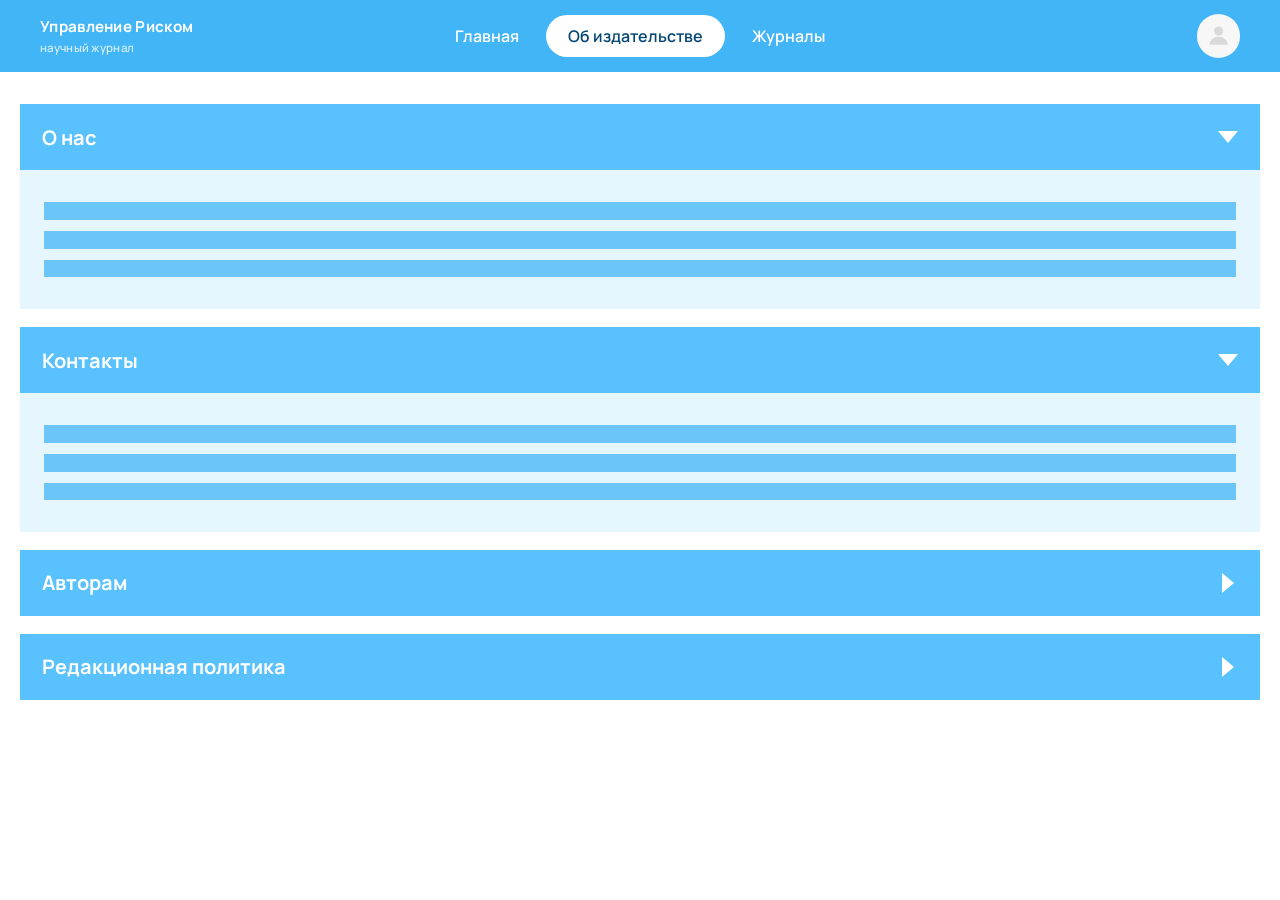
<file: about.html>
<!DOCTYPE html>
<html lang="ru">
<head>
  <meta charset="UTF-8">
  <meta name="viewport" content="width=device-width, initial-scale=1.0">
  <title>Об издательстве</title>
  <link rel="preconnect" href="https://fonts.googleapis.com">
  <link rel="preconnect" href="https://fonts.gstatic.com" crossorigin>
  <link href="https://fonts.googleapis.com/css2?family=Manrope:wght@500;600;700;800&display=swap" rel="stylesheet">
  <link rel="stylesheet" href="css/styles.css">
</head>
<body>
  <header class="site-header">
    <div class="header-inner">
      <a class="brand" href="index.html">
        Управление Риском
        <span>научный журнал</span>
      </a>
      <nav class="nav" aria-label="Основное меню">
        <a href="index.html">Главная</a>
        <a class="is-active" href="about.html">Об издательстве</a>
        <a href="journals.html">Журналы</a>
      </nav>
      <button class="avatar" type="button" aria-label="Профиль">
        <svg viewBox="0 0 24 24" aria-hidden="true">
          <circle cx="12" cy="8" r="4"></circle>
          <path d="M4 20c0-4 3.6-7 8-7s8 3 8 7"></path>
        </svg>
      </button>
    </div>
  </header>

  <main class="page page-wide">
    <section class="panel">
      <button class="panel-head" type="button" aria-expanded="true">
        <span>О нас</span>
        <span class="panel-chevron" aria-hidden="true"></span>
      </button>
      <div class="panel-body">
        <div class="placeholder-lines">
          <span></span><span></span><span></span>
        </div>
      </div>
    </section>

    <section class="panel">
      <button class="panel-head" type="button" aria-expanded="true">
        <span>Контакты</span>
        <span class="panel-chevron" aria-hidden="true"></span>
      </button>
      <div class="panel-body">
        <div class="placeholder-lines">
          <span></span><span></span><span></span>
        </div>
      </div>
    </section>

    <section class="panel panel-closed">
      <button class="panel-head" type="button" aria-expanded="false">
        <span>Авторам</span>
        <span class="panel-chevron" aria-hidden="true"></span>
      </button>
      <div class="panel-body">
        <div class="placeholder-lines">
          <span></span><span></span>
        </div>
      </div>
    </section>

    <section class="panel panel-closed">
      <button class="panel-head" type="button" aria-expanded="false">
        <span>Редакционная политика</span>
        <span class="panel-chevron" aria-hidden="true"></span>
      </button>
      <div class="panel-body">
        <div class="placeholder-lines">
          <span></span><span></span>
        </div>
      </div>
    </section>
  </main>

  <script>
    document.querySelectorAll(".panel-head").forEach((btn) => {
      btn.addEventListener("click", () => {
        const panel = btn.closest(".panel");
        const open = panel.classList.toggle("panel-closed");
        btn.setAttribute("aria-expanded", String(!open));
      });
    });
  </script>
</body>
</html>
</file>
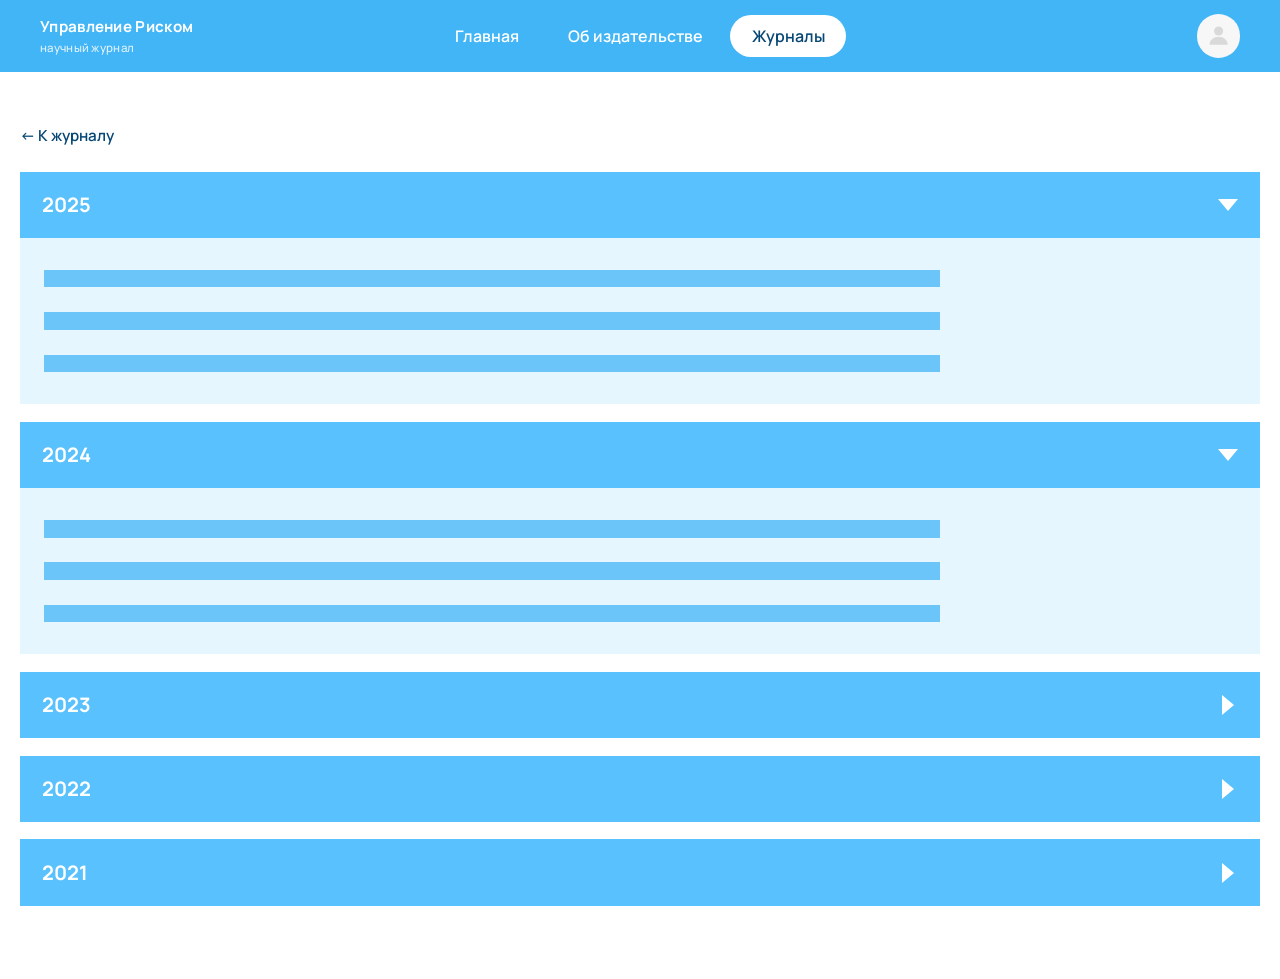
<file: archive.html>
<!DOCTYPE html>
<html lang="ru">
<head>
  <meta charset="UTF-8">
  <meta name="viewport" content="width=device-width, initial-scale=1.0">
  <title>Архив — Управление Риском</title>
  <link rel="preconnect" href="https://fonts.googleapis.com">
  <link rel="preconnect" href="https://fonts.gstatic.com" crossorigin>
  <link href="https://fonts.googleapis.com/css2?family=Manrope:wght@500;600;700;800&display=swap" rel="stylesheet">
  <link rel="stylesheet" href="css/styles.css">
</head>
<body>
  <header class="site-header">
    <div class="header-inner">
      <a class="brand" href="index.html">
        Управление Риском
        <span>научный журнал</span>
      </a>
      <nav class="nav" aria-label="Основное меню">
        <a href="index.html">Главная</a>
        <a href="about.html">Об издательстве</a>
        <a class="is-active" href="journals.html">Журналы</a>
      </nav>
      <button class="avatar" type="button" aria-label="Профиль">
        <svg viewBox="0 0 24 24" aria-hidden="true">
          <circle cx="12" cy="8" r="4"></circle>
          <path d="M4 20c0-4 3.6-7 8-7s8 3 8 7"></path>
        </svg>
      </button>
    </div>
  </header>

  <main class="page page-wide">
    <p class="archive-back">
      <a href="journal.html">← К журналу</a>
    </p>

    <section class="panel">
      <button class="panel-head" type="button" aria-expanded="true">
        <span>2025</span>
        <span class="panel-chevron" aria-hidden="true"></span>
      </button>
      <div class="panel-body">
        <div class="archive-year-issues">
          <a class="archive-issue-stub" href="issue.html">
            <span></span>
          </a>
          <a class="archive-issue-stub" href="issue.html">
            <span></span>
          </a>
          <a class="archive-issue-stub" href="issue.html">
            <span></span>
          </a>
        </div>
      </div>
    </section>

    <section class="panel">
      <button class="panel-head" type="button" aria-expanded="true">
        <span>2024</span>
        <span class="panel-chevron" aria-hidden="true"></span>
      </button>
      <div class="panel-body">
        <div class="archive-year-issues">
          <a class="archive-issue-stub" href="issue.html">
            <span></span>
          </a>
          <a class="archive-issue-stub" href="issue.html">
            <span></span>
          </a>
          <a class="archive-issue-stub" href="issue.html">
            <span></span>
          </a>
        </div>
      </div>
    </section>

    <section class="panel panel-closed">
      <button class="panel-head" type="button" aria-expanded="false">
        <span>2023</span>
        <span class="panel-chevron" aria-hidden="true"></span>
      </button>
      <div class="panel-body">
        <div class="archive-year-issues">
          <a class="archive-issue-stub" href="issue.html"><span></span></a>
          <a class="archive-issue-stub" href="issue.html"><span></span></a>
        </div>
      </div>
    </section>

    <section class="panel panel-closed">
      <button class="panel-head" type="button" aria-expanded="false">
        <span>2022</span>
        <span class="panel-chevron" aria-hidden="true"></span>
      </button>
      <div class="panel-body">
        <div class="archive-year-issues">
          <a class="archive-issue-stub" href="issue.html"><span></span></a>
          <a class="archive-issue-stub" href="issue.html"><span></span></a>
        </div>
      </div>
    </section>

    <section class="panel panel-closed">
      <button class="panel-head" type="button" aria-expanded="false">
        <span>2021</span>
        <span class="panel-chevron" aria-hidden="true"></span>
      </button>
      <div class="panel-body">
        <div class="archive-year-issues">
          <a class="archive-issue-stub" href="issue.html"><span></span></a>
        </div>
      </div>
    </section>
  </main>

  <script>
    document.querySelectorAll(".panel-head").forEach((btn) => {
      btn.addEventListener("click", () => {
        const panel = btn.closest(".panel");
        const closed = panel.classList.toggle("panel-closed");
        btn.setAttribute("aria-expanded", String(!closed));
      });
    });
  </script>
</body>
</html>
</file>
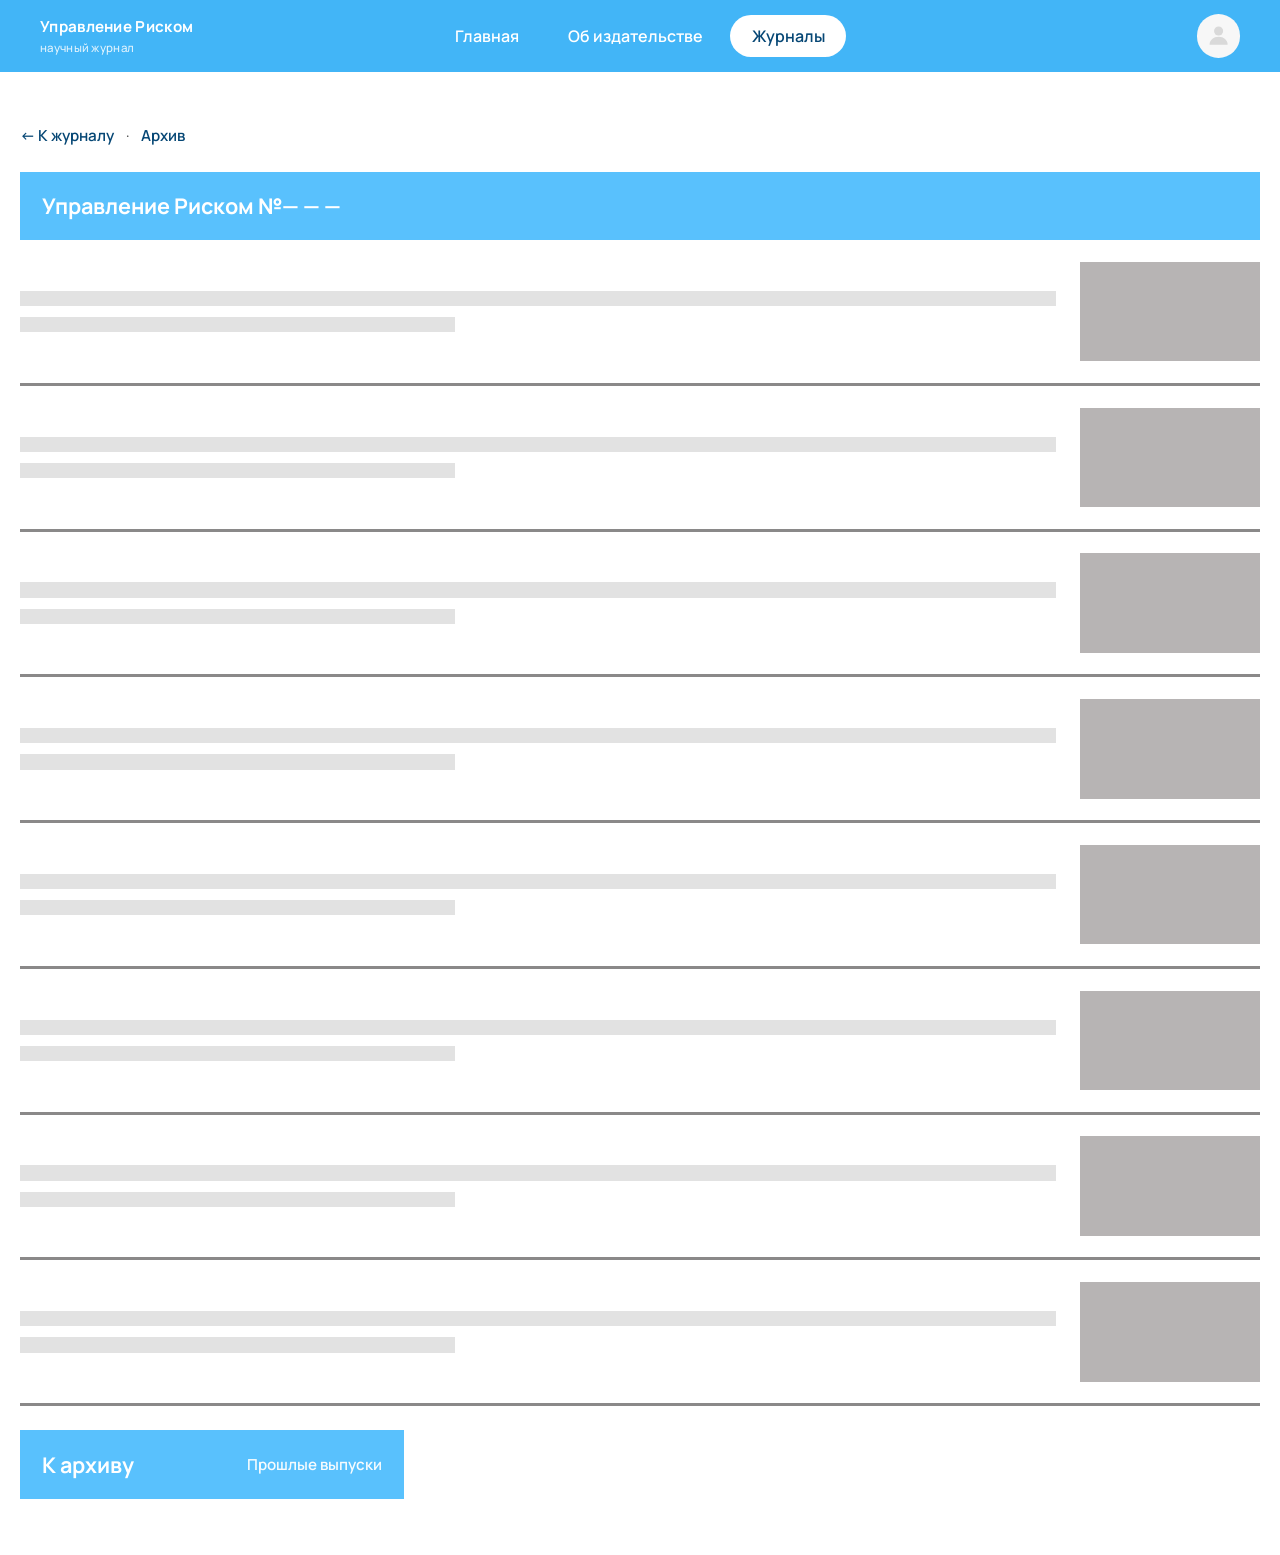
<file: issue.html>
<!DOCTYPE html>
<html lang="ru">
<head>
  <meta charset="UTF-8">
  <meta name="viewport" content="width=device-width, initial-scale=1.0">
  <title>Выпуск — Управление Риском</title>
  <link rel="preconnect" href="https://fonts.googleapis.com">
  <link rel="preconnect" href="https://fonts.gstatic.com" crossorigin>
  <link href="https://fonts.googleapis.com/css2?family=Manrope:wght@500;600;700;800&display=swap" rel="stylesheet">
  <link rel="stylesheet" href="css/styles.css">
</head>
<body>
  <header class="site-header">
    <div class="header-inner">
      <a class="brand" href="index.html">
        Управление Риском
        <span>научный журнал</span>
      </a>
      <nav class="nav" aria-label="Основное меню">
        <a href="index.html">Главная</a>
        <a href="about.html">Об издательстве</a>
        <a class="is-active" href="journals.html">Журналы</a>
      </nav>
      <button class="avatar" type="button" aria-label="Профиль">
        <svg viewBox="0 0 24 24" aria-hidden="true">
          <circle cx="12" cy="8" r="4"></circle>
          <path d="M4 20c0-4 3.6-7 8-7s8 3 8 7"></path>
        </svg>
      </button>
    </div>
  </header>

  <main class="page page-wide">
    <p class="archive-back">
      <a href="journal.html">← К журналу</a>
      <span aria-hidden="true">·</span>
      <a href="archive.html">Архив</a>
    </p>

    <div class="section-banner">
      <h1 class="section-banner-title">Управление Риском №— — —</h1>
    </div>

    <section class="issues-list article-rows" aria-label="Статьи выпуска">
      <a class="issue-row is-stub" href="#">
        <div class="issue-meta issue-meta-wide">
          <div class="placeholder-lines">
            <span></span>
            <span class="mid"></span>
          </div>
        </div>
        <div class="issue-thumb" aria-hidden="true"></div>
      </a>

      <a class="issue-row is-stub" href="#">
        <div class="issue-meta issue-meta-wide">
          <div class="placeholder-lines">
            <span></span>
            <span class="mid"></span>
          </div>
        </div>
        <div class="issue-thumb" aria-hidden="true"></div>
      </a>

      <a class="issue-row is-stub" href="#">
        <div class="issue-meta issue-meta-wide">
          <div class="placeholder-lines">
            <span></span>
            <span class="mid"></span>
          </div>
        </div>
        <div class="issue-thumb" aria-hidden="true"></div>
      </a>

      <a class="issue-row is-stub" href="#">
        <div class="issue-meta issue-meta-wide">
          <div class="placeholder-lines">
            <span></span>
            <span class="mid"></span>
          </div>
        </div>
        <div class="issue-thumb" aria-hidden="true"></div>
      </a>

      <a class="issue-row is-stub" href="#">
        <div class="issue-meta issue-meta-wide">
          <div class="placeholder-lines">
            <span></span>
            <span class="mid"></span>
          </div>
        </div>
        <div class="issue-thumb" aria-hidden="true"></div>
      </a>

      <a class="issue-row is-stub" href="#">
        <div class="issue-meta issue-meta-wide">
          <div class="placeholder-lines">
            <span></span>
            <span class="mid"></span>
          </div>
        </div>
        <div class="issue-thumb" aria-hidden="true"></div>
      </a>

      <a class="issue-row is-stub" href="#">
        <div class="issue-meta issue-meta-wide">
          <div class="placeholder-lines">
            <span></span>
            <span class="mid"></span>
          </div>
        </div>
        <div class="issue-thumb" aria-hidden="true"></div>
      </a>

      <a class="issue-row is-stub" href="#">
        <div class="issue-meta issue-meta-wide">
          <div class="placeholder-lines">
            <span></span>
            <span class="mid"></span>
          </div>
        </div>
        <div class="issue-thumb" aria-hidden="true"></div>
      </a>
    </section>

    <a class="section-banner archive-link issue-bottom-cta" href="archive.html">
      <h2>К архиву</h2>
      <span class="archive-link-hint">Прошлые выпуски</span>
    </a>
  </main>
</body>
</html>
</file>
<file: css/styles.css>
:root {
  --blue: #42b5f7;
  --blue-deep: #064775;
  --blue-soft: #59c1fd;
  --bg: #ffffff;
  --muted: #e2e2e2;
  --line: #8a8989;
  --text: #1a1a1a;
  --text-soft: #4a4a4a;
  --placeholder: #b5b5b5;
  --banner: #969696;
  --header-h: 4.5rem;
  --max: 1160px;
  --font: "Manrope", "Segoe UI", sans-serif;
}

*,
*::before,
*::after {
  box-sizing: border-box;
}

html {
  scroll-behavior: smooth;
}

body {
  margin: 0;
  font-family: var(--font);
  color: var(--text);
  background: var(--bg);
  line-height: 1.55;
}

img {
  display: block;
  max-width: 100%;
}

a {
  color: inherit;
  text-decoration: none;
}

.site-header {
  position: sticky;
  top: 0;
  z-index: 20;
  height: var(--header-h);
  background: var(--blue);
  display: flex;
  align-items: center;
}

.header-inner {
  width: min(100% - 2.5rem, 1200px);
  margin: 0 auto;
  display: grid;
  grid-template-columns: 1fr auto 1fr;
  align-items: center;
  gap: 1rem;
}

.brand {
  justify-self: start;
  color: #fff;
  font-weight: 700;
  font-size: 0.95rem;
  letter-spacing: 0.02em;
  opacity: 0;
  animation: rise 0.7s ease 0.05s forwards;
}

.brand span {
  display: block;
  font-weight: 500;
  font-size: 0.72rem;
  opacity: 0.85;
}

.nav {
  display: flex;
  align-items: center;
  gap: 0.35rem;
  justify-self: center;
}

.nav a {
  color: #fff;
  font-weight: 600;
  font-size: 1rem;
  padding: 0.55rem 1.35rem;
  border-radius: 999px;
  transition: background 0.2s ease, color 0.2s ease, transform 0.2s ease;
}

.nav a:hover {
  transform: translateY(-1px);
}

.nav a.is-active {
  background: #fff;
  color: var(--blue-deep);
}

.avatar {
  justify-self: end;
  width: 2.7rem;
  height: 2.7rem;
  border-radius: 50%;
  background: #f7f7f7;
  display: grid;
  place-items: center;
  overflow: hidden;
  border: 0;
  cursor: pointer;
}

.avatar svg {
  width: 1.7rem;
  height: 1.7rem;
  fill: #d9d9d9;
}

.page {
  width: min(100% - 2.5rem, var(--max));
  margin: 0 auto;
  padding: 2rem 0 3.5rem;
}

.hero {
  display: grid;
  grid-template-columns: 1fr 1fr;
  gap: 2rem;
  align-items: start;
  margin-bottom: 2rem;
}

.hero-publisher {
  min-height: min(70vh, 40rem);
  align-items: center;
}

.brand-hero {
  margin: 0;
  font-size: clamp(2.4rem, 5vw, 4rem);
  font-weight: 800;
  letter-spacing: -0.03em;
  line-height: 1.05;
  color: var(--blue-deep);
}

.hero-publisher .lede {
  margin: 0;
  max-width: 34rem;
}

.home-stub-lines {
  margin: 0;
  max-width: 28rem;
}

.home-stub-visual {
  min-height: 22rem;
  background:
    linear-gradient(160deg, rgba(6, 71, 117, 0.18), rgba(66, 181, 247, 0.35)),
    linear-gradient(45deg, #d9eef9 25%, transparent 25%) -12px 0 / 24px 24px,
    linear-gradient(-45deg, #d9eef9 25%, transparent 25%) -12px 0 / 24px 24px,
    #eef7fc;
}

.hero-visual {
  background: linear-gradient(145deg, #cfd8df 0%, #9aa7b2 100%);
  min-height: 26rem;
  position: relative;
  overflow: hidden;
  opacity: 0;
  animation: rise 0.8s ease 0.12s forwards;
}

.hero-visual img {
  width: 100%;
  height: 100%;
  object-fit: cover;
  position: absolute;
  inset: 0;
}

.hero-copy {
  display: flex;
  flex-direction: column;
  gap: 1rem;
  opacity: 0;
  animation: rise 0.8s ease 0.22s forwards;
}

.eyebrow {
  display: inline-flex;
  align-self: start;
  background: var(--muted);
  color: var(--blue-deep);
  font-size: 0.85rem;
  font-weight: 700;
  letter-spacing: 0.04em;
  text-transform: uppercase;
  padding: 0.7rem 1rem;
}

.hero-copy h1 {
  margin: 0;
  font-size: clamp(1.45rem, 2.2vw, 2rem);
  line-height: 1.25;
  font-weight: 700;
}

.hero-copy p {
  margin: 0;
  color: var(--text-soft);
  font-size: 1.02rem;
  max-width: 38rem;
}

.meta {
  display: flex;
  flex-wrap: wrap;
  gap: 0.75rem 1.25rem;
  color: var(--text-soft);
  font-size: 0.92rem;
}

.cta {
  display: inline-flex;
  align-self: start;
  margin-top: 0.35rem;
  background: var(--blue);
  color: #fff;
  font-weight: 700;
  padding: 0.85rem 1.35rem;
  transition: background 0.2s ease, transform 0.2s ease;
}

.cta:hover {
  background: var(--blue-deep);
  transform: translateY(-1px);
}

.promo {
  position: relative;
  min-height: 22rem;
  background:
    linear-gradient(120deg, rgba(6, 71, 117, 0.55), rgba(66, 181, 247, 0.35)),
    linear-gradient(180deg, #7f8b94, #5d6770);
  color: #fff;
  display: grid;
  align-items: end;
  padding: 2rem;
  overflow: hidden;
  opacity: 0;
  animation: rise 0.8s ease 0.32s forwards;
}

.promo::before {
  content: "";
  position: absolute;
  inset: -20% 40% auto -10%;
  height: 140%;
  background: radial-gradient(circle, rgba(255, 255, 255, 0.18), transparent 60%);
  pointer-events: none;
}

.promo-inner {
  position: relative;
  max-width: 40rem;
}

.promo h2 {
  margin: 0 0 0.6rem;
  font-size: clamp(1.3rem, 2vw, 1.8rem);
}

.promo p {
  margin: 0;
  opacity: 0.92;
}

@keyframes rise {
  from {
    opacity: 0;
    transform: translateY(14px);
  }
  to {
    opacity: 1;
    transform: translateY(0);
  }
}

.page-wide {
  --max: 1400px;
}

.journals-grid {
  display: grid;
  grid-template-columns: repeat(3, minmax(0, 1fr));
  gap: 3rem 2.5rem;
  padding: 1.5rem 0 2rem;
}

.journals-grid-single {
  grid-template-columns: minmax(0, 22rem);
  justify-content: start;
}

.journal-card {
  display: flex;
  flex-direction: column;
  gap: 0.9rem;
  transition: transform 0.2s ease;
}

.journal-card:hover {
  transform: translateY(-4px);
}

.journal-cover {
  aspect-ratio: 341 / 486;
  background: var(--placeholder);
  overflow: hidden;
}

.journal-cover img {
  width: 100%;
  height: 100%;
  object-fit: cover;
}

.journal-cover.is-empty {
  background: linear-gradient(160deg, #c9d0d6, #9aa7b2);
}

.journal-text {
  display: flex;
  flex-direction: column;
  gap: 0.45rem;
}

.journal-text strong {
  font-size: 1.05rem;
}

.journal-text span,
.placeholder-lines span {
  display: block;
  height: 0.95rem;
  background: var(--muted);
}

.journal-text span.short,
.placeholder-lines span.short {
  width: 70%;
}

.placeholder-lines span.mid {
  width: 42%;
}

.placeholder-lines {
  display: flex;
  flex-direction: column;
  gap: 0.7rem;
  width: 100%;
}

.placeholder-lines.tall span {
  height: 1.1rem;
  background: #c1bebe;
}

.journal-intro {
  display: grid;
  grid-template-columns: 0.9fr 1.4fr;
  gap: 2.5rem;
  background: #f1f1f1;
  padding: 2rem;
  margin-bottom: 2rem;
}

.journal-intro-cover {
  max-width: 22rem;
  background: var(--placeholder);
}

.journal-intro-cover img {
  width: 100%;
  height: auto;
}

.journal-intro-copy h1 {
  margin: 0 0 1.2rem;
  font-size: clamp(1.6rem, 2.4vw, 2.2rem);
}

.section-banner {
  background: var(--blue-soft);
  color: #fff;
  padding: 1.1rem 1.4rem;
  margin-bottom: 0;
  display: flex;
  align-items: center;
  justify-content: space-between;
  gap: 1rem;
}

.section-banner h1,
.section-banner h2,
.section-banner-title {
  margin: 0;
  font-size: 1.35rem;
  font-weight: 700;
}

.archive-link {
  margin-top: 0.5rem;
  transition: background 0.2s ease, transform 0.2s ease;
}

.archive-link:hover {
  background: var(--blue);
  transform: translateY(-1px);
}

.archive-link-hint {
  font-size: 0.95rem;
  font-weight: 600;
  opacity: 0.95;
}

.archive-back {
  display: flex;
  flex-wrap: wrap;
  gap: 0.5rem 0.75rem;
  margin: 1.25rem 0 1.5rem;
  color: var(--text-soft);
  font-size: 0.95rem;
}

.archive-back a {
  color: var(--blue-deep);
  font-weight: 600;
}

.archive-back a:hover {
  text-decoration: underline;
}

.archive-block {
  margin-bottom: 2rem;
}

.issues-list {
  display: flex;
  flex-direction: column;
}

.issue-row {
  display: grid;
  grid-template-columns: 1fr 180px;
  gap: 1.5rem;
  align-items: center;
  padding: 1.35rem 0;
  border-bottom: 3px solid #8a8989;
  transition: background 0.2s ease;
}

a.issue-row:hover {
  background: #f7fbfe;
}

.issue-meta {
  display: grid;
  grid-template-columns: 4rem 1fr;
  gap: 1.25rem;
  align-items: start;
}

.issue-meta-wide {
  grid-template-columns: 1fr;
}

.archive-year-issues {
  display: flex;
  flex-direction: column;
  gap: 1.55rem;
}

.archive-issue-stub {
  display: block;
}

.archive-issue-stub span {
  display: block;
  height: 1.1rem;
  width: min(100%, 56rem);
  background: var(--blue);
  opacity: 0.75;
  transition: opacity 0.2s ease, transform 0.2s ease;
}

.archive-issue-stub:hover span {
  opacity: 1;
  transform: translateX(4px);
}

.archive-issue-link {
  display: block;
  color: var(--blue);
  font-weight: 700;
  font-size: 1.05rem;
  line-height: 1.35;
  transition: transform 0.2s ease, opacity 0.2s ease;
}

.archive-issue-link:hover {
  transform: translateX(4px);
  opacity: 0.85;
}

.issue-title-line {
  margin-top: 0.35rem;
  color: var(--text-soft);
  font-weight: 600;
}

.article-section {
  font-size: 0.9rem;
  font-weight: 700;
  color: var(--blue-deep);
  margin-bottom: 0.35rem;
}

.article-title {
  margin: 0;
  font-size: 1.15rem;
  line-height: 1.35;
}

.article-authors {
  margin-top: 0.45rem;
  color: var(--text-soft);
}

.article-page h1 {
  margin: 0.4rem 0 0.75rem;
  font-size: clamp(1.5rem, 2.4vw, 2.1rem);
  line-height: 1.25;
}

.article-title-en {
  margin: 0 0 1rem;
  color: var(--text-soft);
  font-size: 1.05rem;
}

.article-affiliations {
  margin: 0 0 1.5rem;
  color: var(--text-soft);
  font-size: 0.95rem;
  white-space: pre-wrap;
}

.article-block {
  margin: 1.5rem 0;
}

.article-block h2 {
  margin: 0 0 0.6rem;
  font-size: 1.1rem;
}

.article-block p {
  margin: 0;
  line-height: 1.6;
  white-space: pre-wrap;
}

.article-rows {
  margin-bottom: 1.5rem;
}

.issue-bottom-cta {
  margin-top: 0.5rem;
  max-width: 24rem;
}

.issue-year {
  font-weight: 800;
  font-size: 1.1rem;
  color: #111;
}

.issue-thumb {
  width: 100%;
  aspect-ratio: 282 / 156;
  background: #b7b4b4;
}

.issue-row.is-stub .issue-year {
  color: #8a8989;
}

.issue-header {
  margin-bottom: 2rem;
}

.issue-header h1 {
  margin: 0.6rem 0 0.75rem;
  font-size: clamp(1.45rem, 2.2vw, 2rem);
}

.issue-header-note {
  margin: 0;
  color: var(--text-soft);
}

.article-list {
  display: flex;
  flex-direction: column;
  gap: 1rem;
}

.article-item {
  padding: 1.1rem 0;
  border-bottom: 1px solid #d8d8d8;
}

.article-item .placeholder-lines span {
  background: var(--muted);
}

.panel {
  margin-bottom: 1.1rem;
}

.panel-head {
  width: 100%;
  border: 0;
  background: var(--blue-soft);
  color: #fff;
  display: flex;
  align-items: center;
  justify-content: space-between;
  padding: 1.1rem 1.4rem;
  font: inherit;
  font-weight: 700;
  font-size: 1.25rem;
  cursor: pointer;
}

.panel-chevron {
  width: 0;
  height: 0;
  border-left: 10px solid transparent;
  border-right: 10px solid transparent;
  border-top: 12px solid #fff;
  transition: transform 0.2s ease;
}

.panel-closed .panel-chevron {
  transform: rotate(-90deg);
}

.panel-body {
  background: #e6f6ff;
  padding: 2rem 1.5rem;
}

.panel-closed .panel-body {
  display: none;
}

.panel-body .placeholder-lines span {
  background: var(--blue);
  height: 1.1rem;
  opacity: 0.75;
}

@media (max-width: 900px) {
  .header-inner {
    grid-template-columns: 1fr auto;
  }

  .brand {
    display: none;
  }

  .nav {
    justify-self: start;
    gap: 0.15rem;
  }

  .nav a {
    padding: 0.45rem 0.9rem;
    font-size: 0.92rem;
  }

  .hero,
  .journal-intro,
  .journals-grid {
    grid-template-columns: 1fr;
  }

  .hero-visual {
    min-height: 18rem;
  }

  .issue-row {
    grid-template-columns: 1fr;
  }

  .issue-thumb {
    max-width: 220px;
  }
}

@media (max-width: 560px) {
  .page {
    width: min(100% - 1.25rem, var(--max));
    padding-top: 1.25rem;
  }

  .nav a {
    padding: 0.4rem 0.7rem;
    font-size: 0.85rem;
  }

  .issue-meta {
    grid-template-columns: 1fr;
  }
}
</file>
